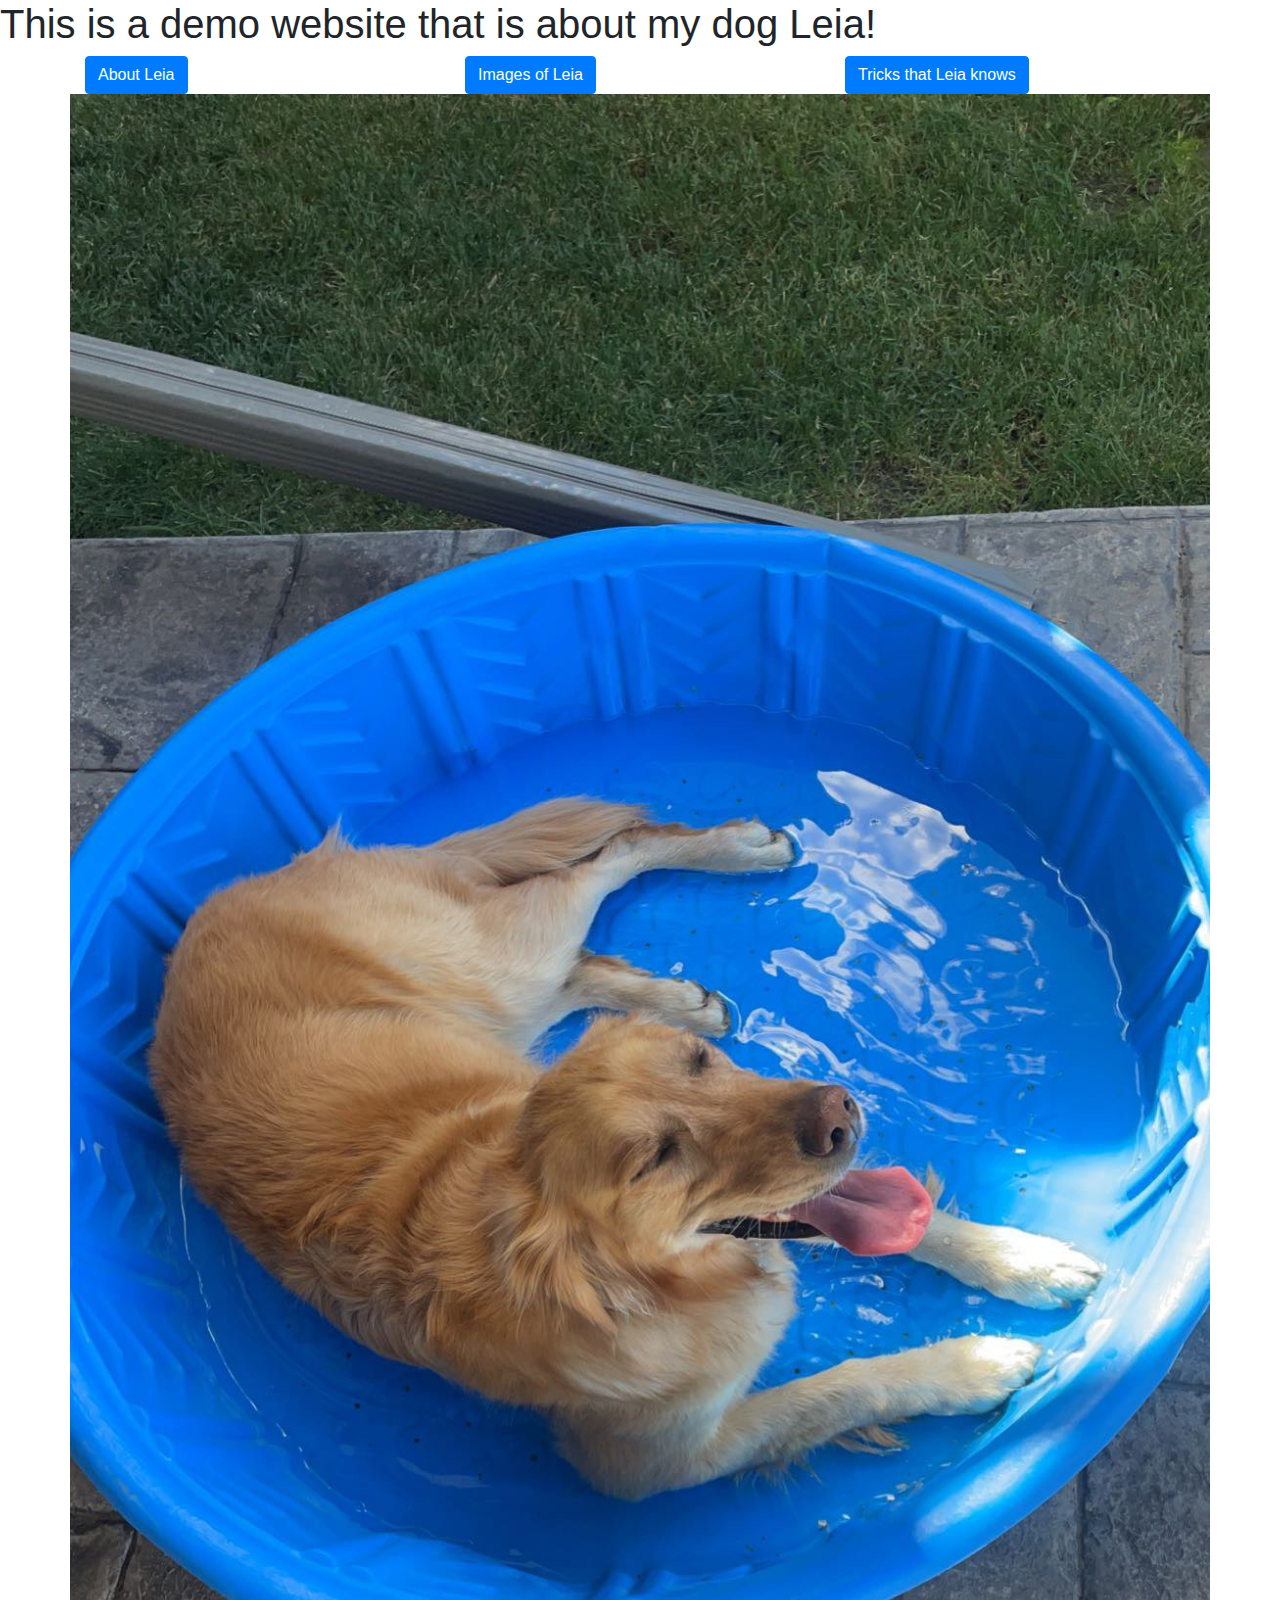
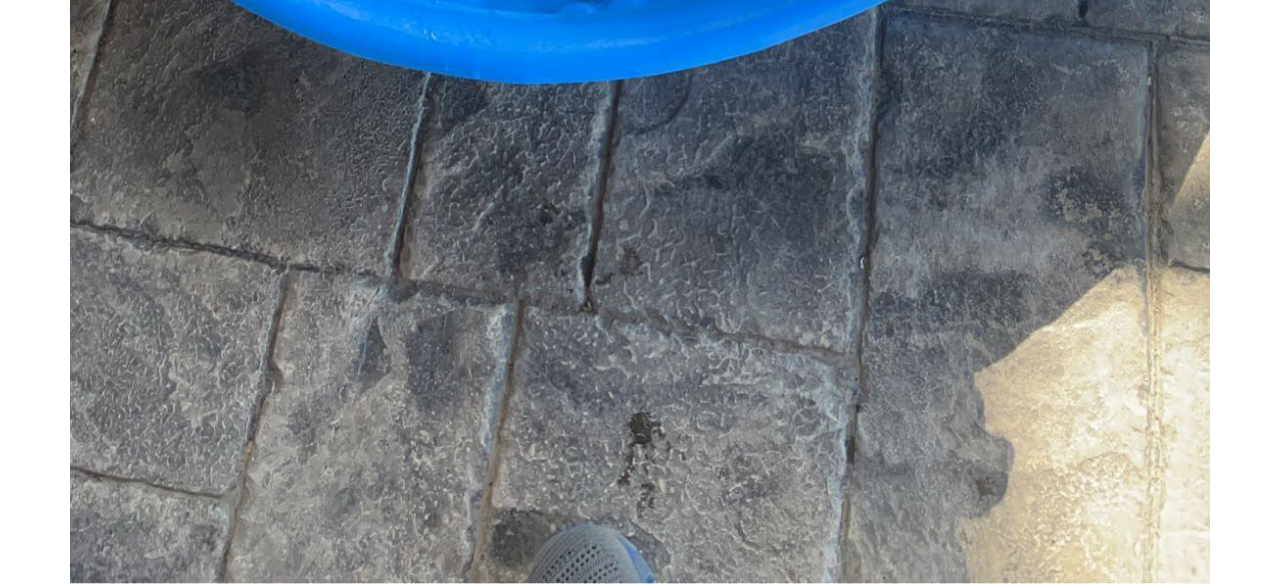
<file: index.html>
<!DOCTYPE html>
<html lang="en">
    <head>
        <meta charset="UTF-8">
        <title>My Dog Leia</title>
        <link rel="stylesheet" href="https://cdn.jsdelivr.net/npm/bootstrap@4.3.1/dist/css/bootstrap.min.css" integrity="sha384-ggOyR0iXCbMQv3Xipma34MD+dH/1fQ784/j6cY/iJTQUOhcWr7x9JvoRxT2MZw1T" crossorigin="anonymous">
    </head>
    <body>
        <div>
            <h1 id="homeHeader">This is a demo website that is about my dog Leia!</h1>
        </div>
        <div class="container">
            <div class="row">
              <div class="col-sm">
                <a href="Details.html" class="btn btn-primary">About Leia</a>
              </div>
              <div class="col-sm">
                <a href="Images.html" class="btn btn-primary">Images of Leia</a>
              </div>
              <div class="col-sm">
                <a href="Tricks.html" class="btn btn-primary">Tricks that Leia knows</a>
              </div>
              <div>
                <img src="Images/IMG_0914.jpg" class="img-fluid">
              </div>
            </div>
          </div>
    </body>
</html>
</file>
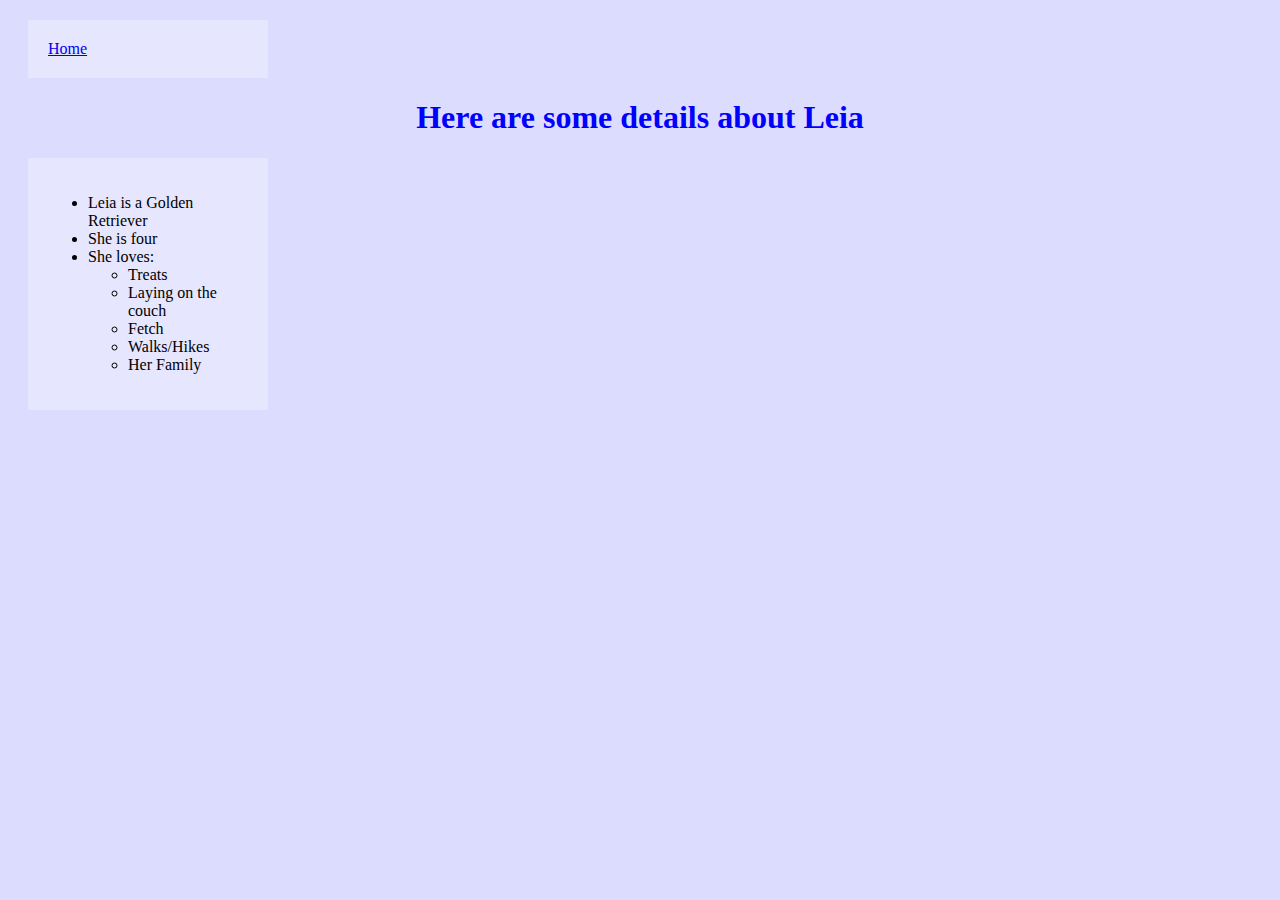
<file: Details.html>
<!DOCTYPE html>
<html lang="en">
<head>
    <meta charset="UTF-8">
    <title>Title</title>
    <link rel="stylesheet" href="stylesheet.css">
</head>
<body>
    <div>
        <a href="index.html" > Home </a>
    </div>
    <h1> Here are some details about Leia</h1>
    <div>
        <ul>
            <li>Leia is a Golden Retriever</li>
            <li>She is four</li>
            <li>She loves:
                <ul>
                    <li>Treats</li>
                    <li>Laying on the couch</li>
                    <li>Fetch</li>
                    <li>Walks/Hikes</li>
                    <li>Her Family</li>
                </ul>
            </li>
        </ul>
    </div>
</body>
</html>
</file>
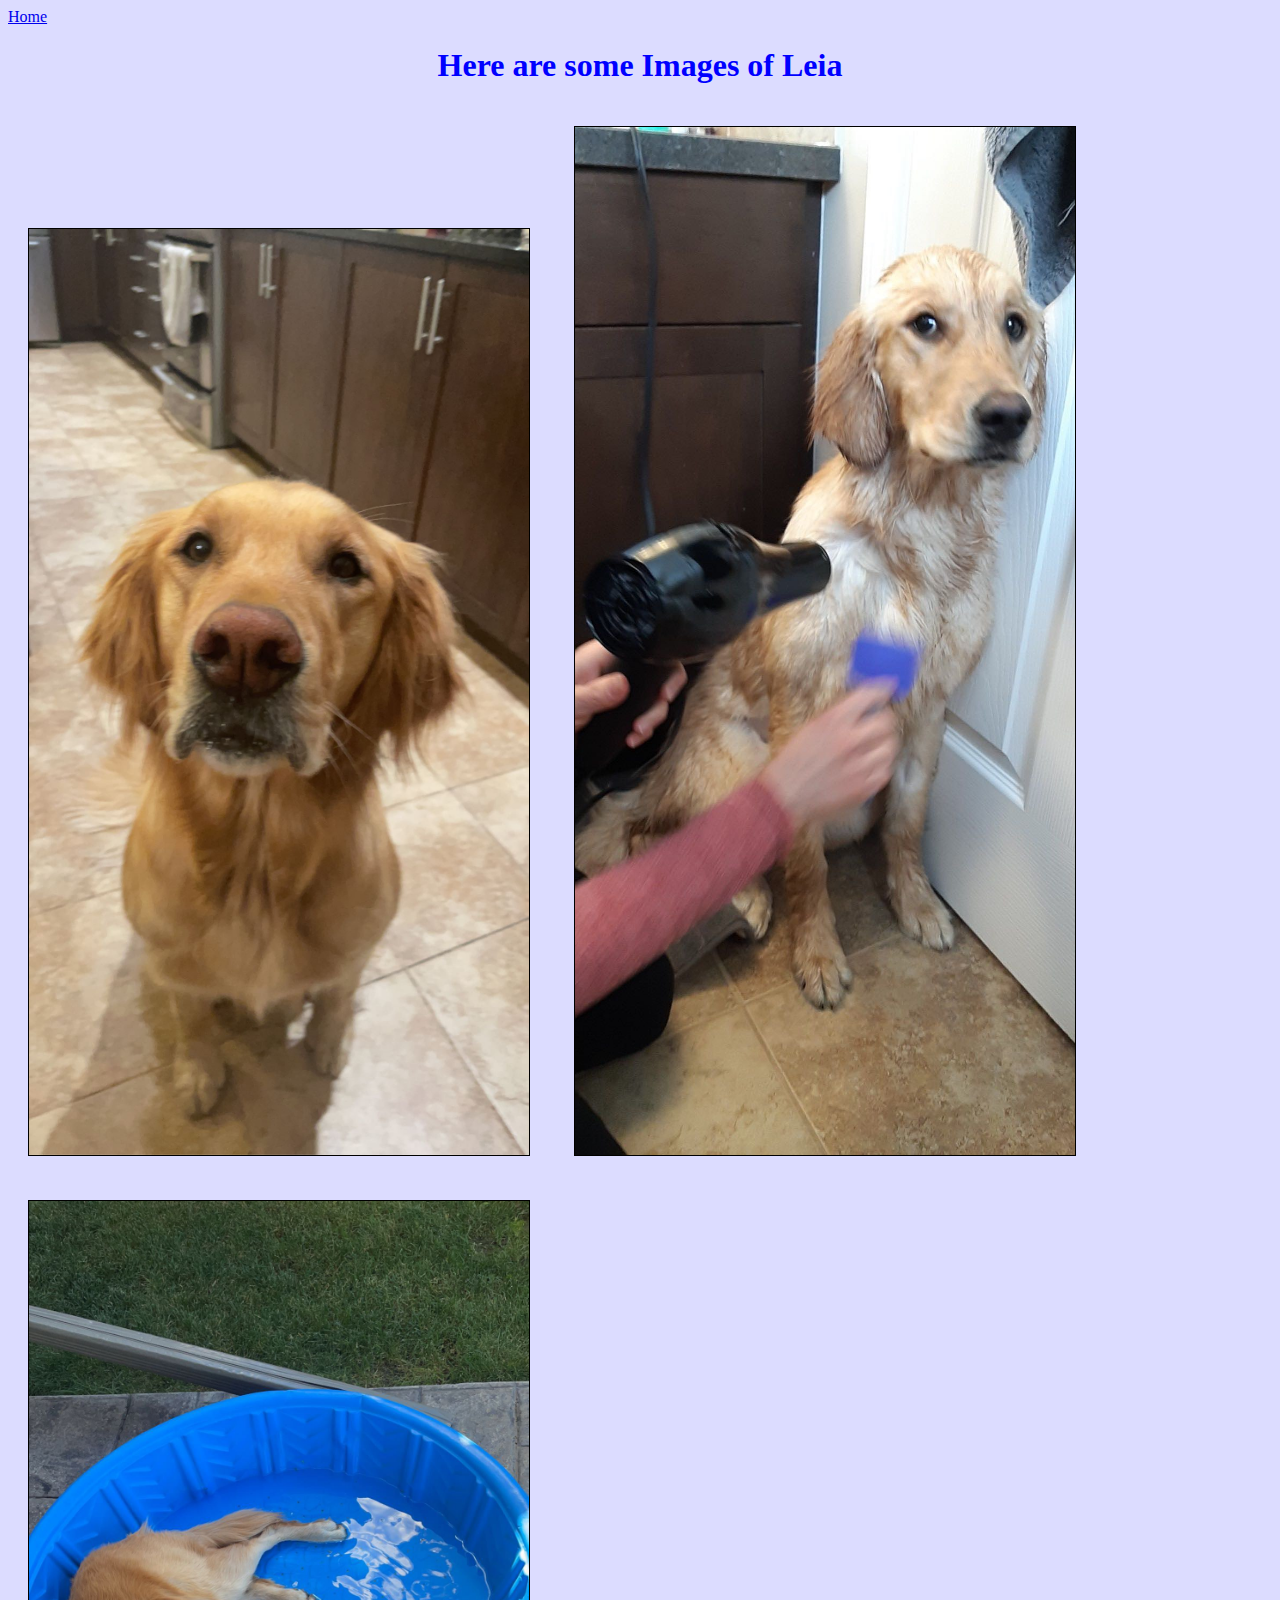
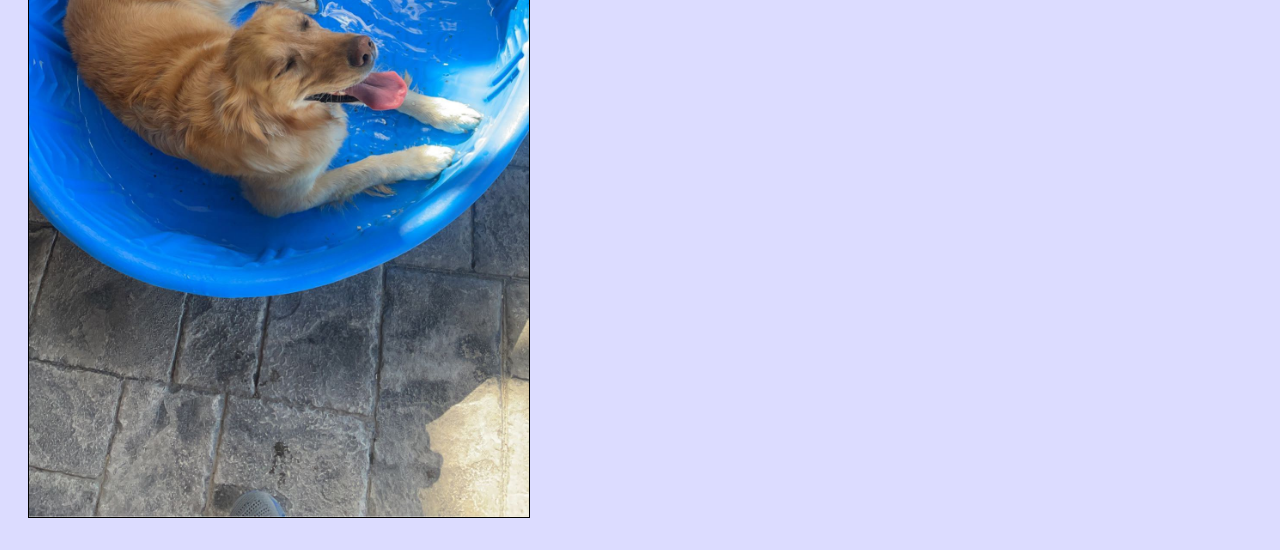
<file: Images.html>
<!DOCTYPE html>
<html lang="en">
<head>
    <meta charset="UTF-8">
    <title>Title</title>
    <link rel="stylesheet" href="stylesheet.css">
</head>
<body>
    <a href="index.html" > Home </a>

    <h1>
        Here are some Images of Leia
    </h1>

    <img src="Images/IMG_0916.jpg" class="imageClass">
    <img src="Images/IMG_0917.jpg" class="imageClass">
    <img src="Images/IMG_0914.jpg" class="imageClass">
</body>
</html>
</file>
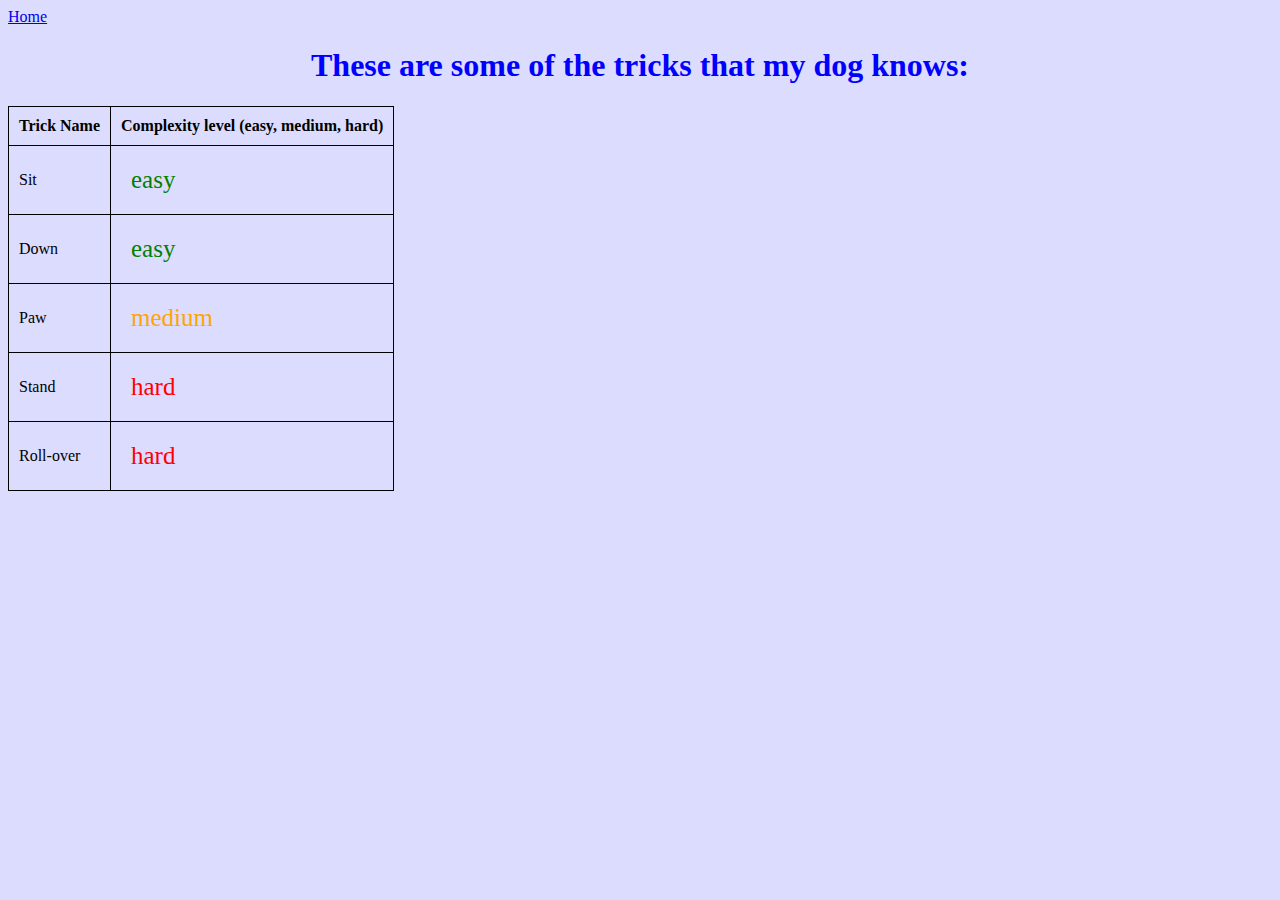
<file: Tricks.html>
<!DOCTYPE html>
<html lang="en">
<head>
    <meta charset="UTF-8">
    <title>Tricks</title>
    <link rel="stylesheet" href="stylesheet.css">
</head>
<body>
    <a href="index.html" > Home </a>
    <h1>
        These are some of the tricks that my dog knows:
    </h1>
    <table>
        <tr>
            <th>
                Trick Name
            </th>
            <th>
                Complexity level (easy, medium, hard)
            </th>
        </tr>
        <tr>
            <td>Sit</td>
            <td class="easy">easy</td>
        </tr>
        <tr>
            <td>Down</td>
            <td class="easy">easy</td>
        </tr>
        <tr>
            <td>Paw</td>
            <td class="medium">medium</td>
        </tr>
        <tr>
            <td>Stand</td>
            <td class="hard">hard</td>
        </tr>
        <tr>
            <td>Roll-over</td>
            <td class="hard">hard</td>
        </tr>
    </table>

</body>
</html>
</file>
<file: stylesheet.css>
h1 {
    color: blue;
    text-align: center;
}
.easy, .medium, .hard {
    font-size: 25px;
    padding: 20px;
    margin: 20px;
}
#homeHeader {
    color: black;
    text-align: Left;
    background-color: #e6e6ff;
    margin: 20px;
}
@media screen and (max-width: 599px) {
    body {
        background-color: darkBlue;
   }
    body h1 {
        color: white;
   }
    div {
        background-color: #dcdcff;
        width: 200px;
        padding: 20px;
        margin: 20px;
   }
}
@media screen and (min-width: 600px) {
    body {
        background-color: #dcdcff;
   }
}
.easy {
    color: green;
}
.medium {
    color: orange;
}
.hard {
    color: red;
}
.imageClass {
    border: 1px solid black;
    width: 500px;
    max-width: 100%;
    margin: 20px;
}
div {
    background-color: #e6e6ff;
    width: 200px;
    padding: 20px;
    margin: 20px;
}
table {
    border: 1px solid black;
    border-collapse: collapse;
}
td, th {
    border: 1px solid black;
    padding: 10px;
}
</file>
